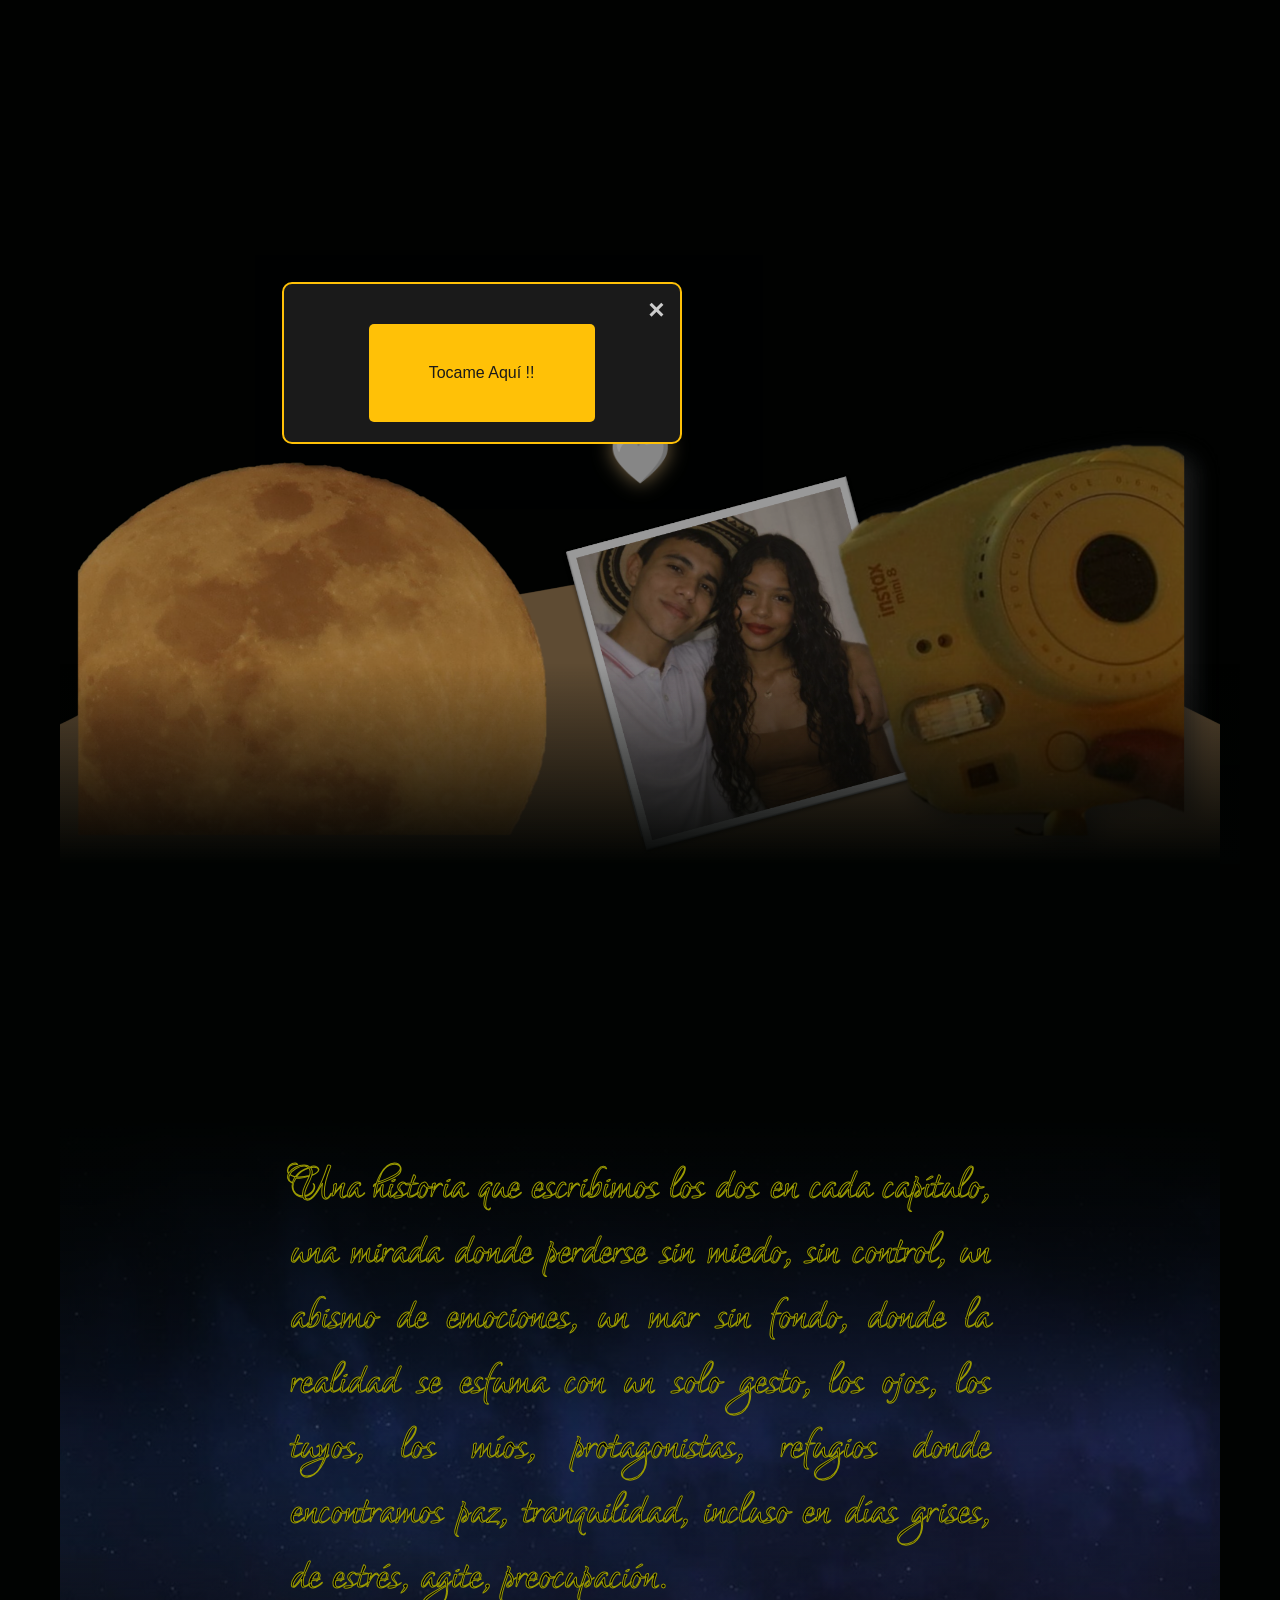
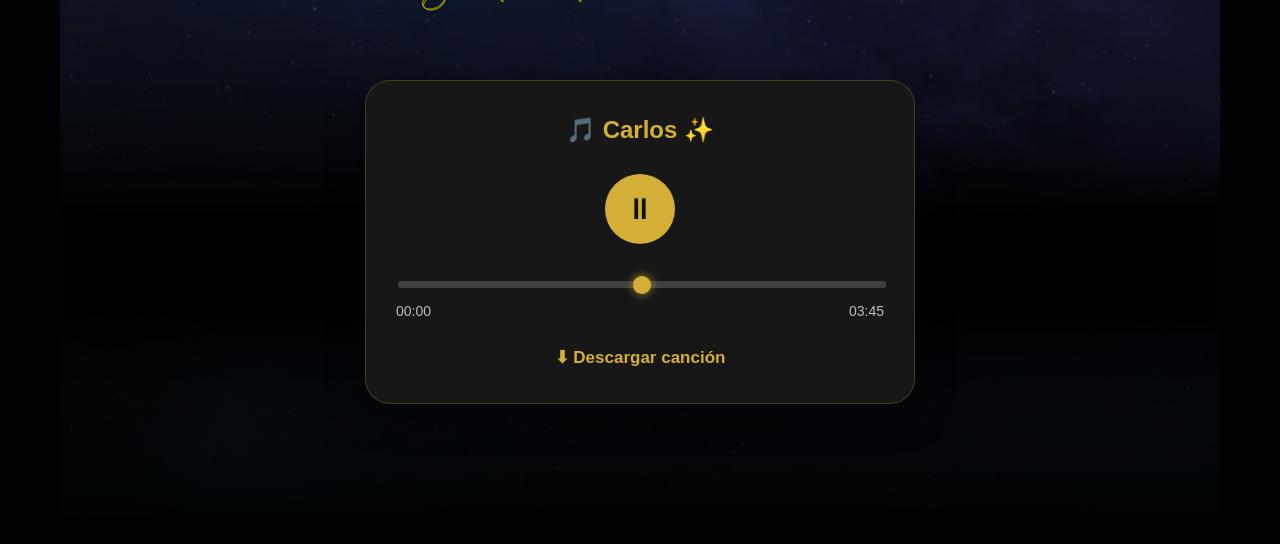
<file: Pagina1/index.html>
<!DOCTYPE html>
<html lang="es">

<head>
    <meta charset="UTF-8">
    <meta name="viewport" content="width=device-width, initial-scale=1.0">
    <title>🤍</title>
    <link rel="stylesheet" href="style.css">

    <style>
        .modal {
            position: fixed;
            z-index: 1;
            bottom: 20px;
            right: 20px;
            background-color: rgba(0, 0, 0, 0.4);
            /* Fondo semitransparente oscuro */
            padding: 22%;
        }

        .modal-content {
            background-color: #1a1a1a;
            /* Fondo oscuro */
            padding: 20px;
            border: 2px solid #ffc107;
            /* Borde amarillo */
            color: #fff;
            /* Texto blanco */
            text-align: center;
            max-width: 400px;
            /* Ancho máximo del modal */
            border-radius: 10px;
            /* Bordes redondeados */
            position: relative;
            /* Asegura que el contenido modal se pueda posicionar correctamente */
        }

        .close {
            color: #ccc;
            position: absolute;
            top: 10px;
            right: 15px;
            font-size: 28px;
            font-weight: bold;
            cursor: pointer;
        }

        .close:hover,
        .close:focus {
            color: #fff;
            text-decoration: none;
        }

        button {
            background-color: #ffc107;
            /* Fondo amarillo */
            color: #1a1a1a;
            /* Texto oscuro */
            border: none;
            padding: 40px 60px;
            font-size: 16px;
            cursor: pointer;
            border-radius: 5px;
            margin-top: 20px;
        }

        button:hover {
            background-color: #ffca28;
            /* Hover amarillo claro */
        }
    </style>

</head>

<body>
    <div id="myModal" class="modal">
        <div class="modal-content">
            <span class="close">&times;</span>

            <button id="playAudio">Tocame Aquí !!</button>
        </div>
    </div>

    <br><br><br><br><br><br>
    <br><br><br><br><br><br>




    <div class="container">
        <div class="banner">
            <div class="bg-group">
                <div class="bg"></div>
                <div class="bg"></div>
                <div class="bg">
                    <h5>🤍</h5>
                    <h1></h1>
                </div>
                <div class="bg"></div>
                <div class="bg"></div>
            </div>
        </div>

        <!-- 0 Section -->
        <div class="tab tab1">
            <div class="content">
                <h5></h5>
                <h2></h2><br><br><br><br><br><br><br><br><br>
                <div class="gallery">

                    <p class="texto">Una historia que escribimos los dos en cada capítulo, una mirada donde perderse sin
                        miedo, sin control, un abismo de emociones, un mar sin fondo, donde la realidad se esfuma con un
                        solo gesto, los ojos, los tuyos, los míos, protagonistas,  refugios donde
                        encontramos paz, tranquilidad, incluso en días grises, de estrés, agite, preocupación.
                    </p>
<div class="player">

    <h3 class="song-title">🎵 Carlos ✨</h3>

    <button id="playPause" class="play-btn">
        ⏸
    </button>

    <input
        type="range"
        id="progress"
        value="0"
        min="0"
        max="100">

    <div class="time">

        <span id="current">00:00</span>

        <span id="duration">00:00</span>

    </div>

    <a href="audio/Carlos ✨.mp3" download class="download">

        ⬇ Descargar canción

    </a>

</div>

<audio id="myAudio">
    <source src="audio/Carlos ✨.mp3">
</audio>

                </div>
            </div>
        </div>

   

    <script src="script.js"></script>
    </body>

</html>
</file>
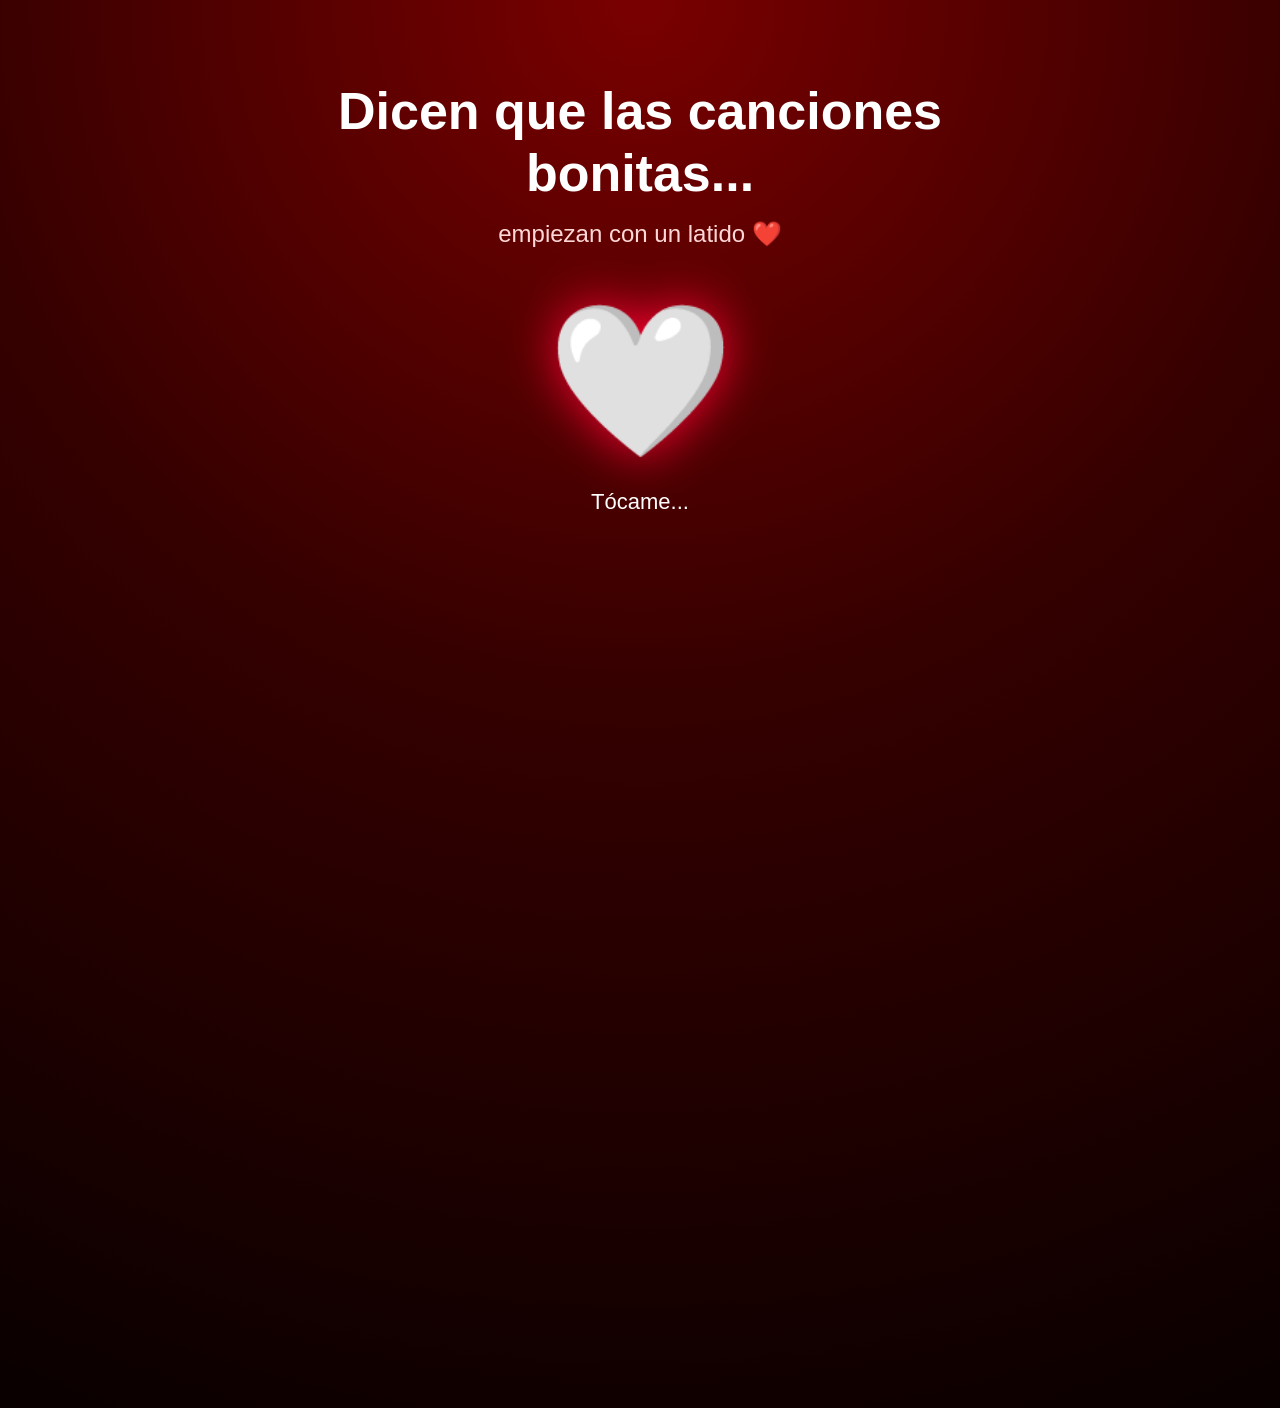
<file: Pagina3/3.html>
<!DOCTYPE html>
<html lang="es">

<head>

    <meta charset="UTF-8">
    <meta name="viewport" content="width=device-width, initial-scale=1.0">

    <title>Morenita 🤍</title>

    <link rel="stylesheet" href="3.css">

</head>

<body>

    <!-- Partículas -->
    <div id="particles"></div>

    <!-- Pantalla inicial -->
    <section id="intro">

        <h2 class="titulo">
           
            Dicen que las canciones bonitas...
        </h2>

        <p class="subtitulo">
            empiezan con un latido ❤️
        </p>

        <div id="heart">

            🤍

        </div>

        <p class="toca">
            Tócame...
        </p>

        <div id="mensajeRandom"></div>

    </section>

    <!-- Reproductor (oculto al inicio) -->

    <section id="playerSection">

        <div class="music-card">

            <div class="cover">

                <img src="images/Ojitos.png" alt="Portada">

            </div>

            <h1>

                  Morenita 🤍

            </h1>

            <h2>

                  Tu loco 

            </h2>

            <p class="descripcion">

                "Para una gran mujer"

            </p>

            <button id="playPause" class="play-btn">

                ▶

            </button>

            <input
                type="range"
                id="progress"
                value="0"
                min="0"
                max="100">

            <div class="time">

                <span id="current">

                    00:00

                </span>

                <span id="duration">

                    00:00

                </span>

            </div>

            <a href="audio/Morenita✨.mp3"
               class="download"
               download>

                ⬇ Descargar canción

            </a>

        </div>

    </section>

    <!-- Audio -->

    <audio id="myAudio">

        <source src="audio/Morenita✨.mp3"
                type="audio/mpeg">

    </audio>

    <script src="3.js"></script>

</body>

</html>
</file>
<file: Pagina1/style.css>
@font-face {
  font-family: 'love';
  src: url('fonts/LoversQuarrel-Regular.ttf') format('truetype');
  font-weight: normal;
  font-style: normal;
}


body {
    background-color: #010302;
    margin: 0;
    font-family: 'Josefin Sans', sans-serif;
    font-size: 15px;
    overflow-x: hidden;
}

*::-webkit-scrollbar {
    width: 0;
}

.container {
    overflow: hidden;
    height: max-content;
    width: 100%;
    max-width: 1200px;
    margin: 0 auto;
    padding: 20px;
}

.banner {
    height: 50vw;
    position: relative;
    overflow: hidden;
    text-align: center;
    padding: 50px 0;
}

.banner .bg {
    position: absolute;
    left: 0;
    bottom: 0;
    width: 100%;
    height: 100%;
    background-size: cover; /* Asegura que la imagen cubra todo el contenedor */
    background-position: center; /* Centra la imagen */
    transition: 0.1s;
}

.banner .bg:nth-child(1) {
    background-image: url(images/banner_0.png);
    background-repeat: no-repeat;
}

.banner .bg:nth-child(2) {
    background-image: url(images/banner_1.png);
    background-repeat: no-repeat;
}

.banner .bg:nth-child(3) {
    top: 32%;
    text-align: center;
}

.banner .bg:nth-child(3) h1, 
.banner .bg:nth-child(3) h5 {
    color: #d1c3ae;
    font-size: 50px;
    margin: 0;
    text-shadow: 0 0px 20px #d2af76;
}

.banner .bg:nth-child(3) h1 {
    font-size: 11vw;
}

.banner .bg:nth-child(4) {
    background-image: url(images/banner_0.png);
    background-repeat: no-repeat;
}

.banner .bg:nth-child(5) {
    background-image: url(images/banner_1.png);
    background-repeat: no-repeat;
}


.tab {
    min-height: 100vh;
    background-color: #010302;
    z-index: 1;
    position: relative;
    background-size: cover;
    background-position: center;
    display: flex;
    justify-content: center;
    align-items: center;
    padding: 50px 0;
}

.tab::before {
    position: absolute;
    height: 200px;
    width: 100vw;
    background: linear-gradient(
        to top, #010302, transparent
    );
    content: '';
    bottom: 100%;
    left: 0;
}

.tab.tab1 {
    background: linear-gradient(
        to top, #010302 0%, transparent 20%, #010302 80%
    ), url(images/tab1.jpg);
}

.tab.tab2 {
    background: linear-gradient(
        to top, #010302 0%, transparent 20%, #010302 80%
    ), url(images/tab1.jpg);
}

.tab.tab3 {
    background: linear-gradient(
        to top, #010302 0%, transparent 20%, #010302 80%
    ), url(images/tab1.jpg);
}

.tab.tab4 {
    background: linear-gradient(
        to top, #010302 0%, transparent 20%, #010302 80%
    ), url(images/tab1.jpg);
    
    
}

.tab.tab1 .content, .tab.tab2 .content, .tab.tab3 .content, .tab.tab4 .content {
    width: 700px;
    max-width: 90%;
    color: #eee;
}

.tab.tab2 .content {
    width: 900px;
}

.tab.tab2 .content .des {
    display: grid;
    grid-template-columns: repeat(2, 1fr);
    gap: 20px;
}

.tab h5 {
    text-align: center;
    font-size: 18px;
    color: #000000;
    -webkit-text-stroke: 1px rgb(155, 155, 2);
}

.tab h2 {
    text-align: center;
    font-size: 36px;
    margin-bottom: 20px;
    color: #000000;
    -webkit-text-stroke: 1px rgb(155, 155, 2);
}

.tab .content {
    max-width: 800px;
    margin: 0 auto;
}


.modal {
    display: flex;
    align-items: center;
    justify-content: center;
    position: fixed;
    z-index: 1;
    left: 0;
    top: 0;
    width: 100%;
    height: 100%;
    background-color: rgba(0,0,0,0.4);
}

.modal-content {
    background-color: #fefefe;
    padding: 20px;
    border: 1px solid #888;
    text-align: center;
}

.close {
    color: #aaa;
    float: right;
    font-size: 28px;
    font-weight: bold;
    cursor: pointer;
}

.close:hover,
.close:focus {
    color: black;
    text-decoration: none;
}






/* EFECTO 3 */
*, *:before, *:after {
    -moz-box-sizing: border-box;
    -webkit-box-sizing: border-box;
    box-sizing: border-box; }
  

  



/* Media queries para cambiar tamaño en dispositivos móviles */
@media (max-width: 768px) {
  .wrapper {
      transform: scale(0.10);
      transform-origin: center;
  }
}

@media (max-width: 576px) {
  .wrapper {
      transform: scale(0.8);
      transform-origin: center;
  }
}


  .texto {
    font-family: 'Love', sans-serif;
    font-size: 58px;
    color: rgb(0, 0, 0);
    text-align: justify;
    
    -webkit-text-stroke: 1px rgb(155, 155, 2);
  }






  /* BOTON REPRODUCTPR FINAL */

 .player{

    width:100%;
    max-width:550px;

    margin:70px auto;

    background:#171717;

    border:1px solid rgba(212,175,55,.25);

    border-radius:25px;

    padding:35px 30px;

    text-align:center;

    box-shadow:0 10px 35px rgba(0,0,0,.5);

}

.song-title{

    color:#d4af37;

    font-size:24px;

    font-weight:600;

    margin:0 0 30px 0;

}

/* BOTÓN PLAY */

.play-btn{

    width:70px;
    height:70px;

    border:none;
    border-radius:50%;

    background:#d4af37;

    color:#111;

    font-size:30px;

    cursor:pointer;

    display:flex;
    align-items:center;
    justify-content:center;

    margin:0 auto 30px auto;

    padding:0;

    line-height:1;

    transition:.3s;

}

.play-btn:hover{

    transform:scale(1.08);

    box-shadow:0 0 25px rgba(212,175,55,.6);

}

/* BARRA */

#progress{

    width:100%;

    appearance:none;
    -webkit-appearance:none;

    height:7px;

    border-radius:50px;

    background:#404040;

    outline:none;

    cursor:pointer;

}

/* Barra recorrida */

#progress::-webkit-slider-runnable-track{

    height:7px;

    border-radius:50px;

    background:#404040;

}

/* Bolita */

#progress::-webkit-slider-thumb{

    -webkit-appearance:none;

    width:18px;
    height:18px;

    border-radius:50%;

    background:#d4af37;

    margin-top:-5px;

    cursor:pointer;

    box-shadow:0 0 10px rgba(212,175,55,.8);

}

.time{

    display:flex;

    justify-content:space-between;

    margin-top:12px;

    color:#bdbdbd;

    font-size:14px;

}

.download{

    display:inline-block;

    margin-top:28px;

    color:#d4af37;

    text-decoration:none;

    font-size:17px;

    font-weight:bold;

    transition:.3s;

}

.download:hover{

    color:white;

}
</file>
<file: Pagina3/3.css>
@font-face{
    font-family:"love";
    src:url("fonts/LoversQuarrel-Regular.ttf") format("truetype");
}

*{
    margin:0;
    padding:0;
    box-sizing:border-box;
}

html{
    scroll-behavior:smooth;
}

body{

    min-height:100vh;

    background:
    radial-gradient(circle at top,#7a0000,#350000 45%,#090000 100%);

    font-family:Arial,Helvetica,sans-serif;

    overflow-x:hidden;
    overflow-y:auto;

    position:relative;

    padding:40px 15px;

}

/*==============================
PARTICULAS
==============================*/

#particles{

    position:fixed;

    inset:0;

    pointer-events:none;

    overflow:hidden;

    z-index:0;

}

.particle{

    position:absolute;

    bottom:-40px;

    width:7px;
    height:7px;

    border-radius:50%;

    background:#ff6b81;

    box-shadow:
    0 0 15px #ff3355,
    0 0 25px #ff3355;

    animation:subir linear infinite;

}

@keyframes subir{

0%{

transform:translateY(0) scale(.2);

opacity:0;

}

15%{

opacity:1;

}

100%{

transform:translateY(-120vh) scale(1.3);

opacity:0;

}

}

/*==============================
INTRO
==============================*/

#intro{

    width:100%;

    max-width:650px;

    margin:0 auto;

    text-align:center;

    position:relative;

    z-index:10;

    transition:1s;

    padding-top:40px;

}

.hide{

    opacity:0;

    transform:translateY(-40px);

    pointer-events:none;

}

/*==============================
TEXTOS
==============================*/

.titulo{

    color:#fff;

    font-size:clamp(30px,6vw,52px);

    line-height:1.2;

}

.subtitulo{

    color:#ffd7d7;

    margin-top:15px;

    font-size:clamp(18px,3vw,24px);

}

/*==============================
CORAZON
==============================*/

#heart{

    margin-top:45px;

    font-size:clamp(90px,18vw,150px);

    cursor:pointer;

    animation:latido 1s infinite;

    filter:drop-shadow(0 0 25px #ff0033);

    user-select:none;

    transition:.5s;

}

@keyframes latido{

0%{transform:scale(1);}
20%{transform:scale(1.15);}
40%{transform:scale(.95);}
60%{transform:scale(1.20);}
100%{transform:scale(1);}

}

.explode{

    transform:scale(2);

    opacity:0;

}

/*==============================
TOCAME
==============================*/

.toca{

    color:white;

    margin-top:20px;

    font-size:22px;

    animation:blink 1.2s infinite;

}

@keyframes blink{

50%{

opacity:.35;

}

}

/*==============================
MENSAJES
==============================*/

#mensajeRandom{

    margin-top:35px;

    color:#fff;

    font-size:22px;

    min-height:60px;

    line-height:1.5;

}

/*==============================
PLAYER
==============================*/

#playerSection{

    width:100%;

    max-width:560px;

    margin:40px auto;

    opacity:0;

    transform:translateY(60px);

    transition:1s;

    pointer-events:none;

    position:relative;

    z-index:20;

}

.show{

    opacity:1 !important;

    transform:translateY(0) !important;

    pointer-events:auto !important;

}

.music-card{

    background:rgba(255,255,255,.08);

    backdrop-filter:blur(18px);

    border:1px solid rgba(255,255,255,.15);

    border-radius:30px;

    padding:28px 20px;

    box-shadow:

    0 20px 50px rgba(0,0,0,.55),

    0 0 35px rgba(255,0,0,.25);

}

/*==============================
PORTADA
==============================*/

.cover{

    width:180px;

    height:180px;

    margin:auto;

    border-radius:25px;

    overflow:hidden;

    border:4px solid #ff4d6d;

    animation:girar 18s linear infinite;

    animation-play-state:paused;

    box-shadow:

    0 0 30px rgba(255,0,0,.55);

}

.cover img{

    width:100%;

    height:100%;

    object-fit:cover;

}

@keyframes girar{

from{

transform:rotate(0deg);

}

to{

transform:rotate(360deg);

}

}

/*==============================
TITULOS
==============================*/

.music-card h1{

    margin-top:25px;

    color:white;

    font-size:clamp(26px,5vw,38px);

    line-height:1.2;

}

.music-card h2{

    margin-top:10px;

    color:#ff9cac;

    font-size:20px;

    font-weight:400;

}

.descripcion{

    margin:25px 0;

    color:#ffe8e8;

    line-height:1.7;

    font-size:16px;

}

/*==============================
BOTON
==============================*/

.play-btn{

    width:65px;

    height:65px;

    margin:10px auto 25px;

    border:none;

    border-radius:50%;

    background:#ff3355;

    color:white;

    font-size:28px;

    display:flex;

    justify-content:center;

    align-items:center;

    cursor:pointer;

    transition:.3s;

}

.play-btn:hover{

    transform:scale(1.08);

    box-shadow:0 0 25px #ff3355;

}

/*==============================
BARRA
==============================*/

#progress{

    width:100%;

    appearance:none;

    -webkit-appearance:none;

    height:6px;

    background:#555;

    border-radius:20px;

    cursor:pointer;

}

#progress::-webkit-slider-thumb{

    appearance:none;

    -webkit-appearance:none;

    width:18px;

    height:18px;

    border-radius:50%;

    background:#ff3355;

    box-shadow:0 0 15px #ff3355;

}

/*==============================
TIEMPO
==============================*/

.time{

    display:flex;

    justify-content:space-between;

    margin-top:12px;

    color:#ddd;

    font-size:14px;

}

/*==============================
DESCARGAR
==============================*/

.download{

    display:inline-block;

    margin-top:30px;

    color:#ff9cac;

    text-decoration:none;

    font-weight:bold;

    transition:.3s;

}

.download:hover{

    color:white;

}

/*==============================
MOVIL
==============================*/

@media(max-width:600px){

body{

padding:25px 12px 40px;

}

#intro{

padding-top:20px;

}

#heart{

margin-top:30px;

}

.music-card{

padding:22px 16px;

}

.cover{

width:145px;

height:145px;

}

.descripcion{

font-size:15px;

}

.play-btn{

width:58px;

height:58px;

font-size:24px;

}

.time{

font-size:12px;

}

.download{

font-size:15px;

}

}

/*==============================
PC GRANDE
==============================*/

@media(min-width:900px){

.cover{

width:230px;

height:230px;

}

.music-card{

padding:40px;

}

}
</file>
